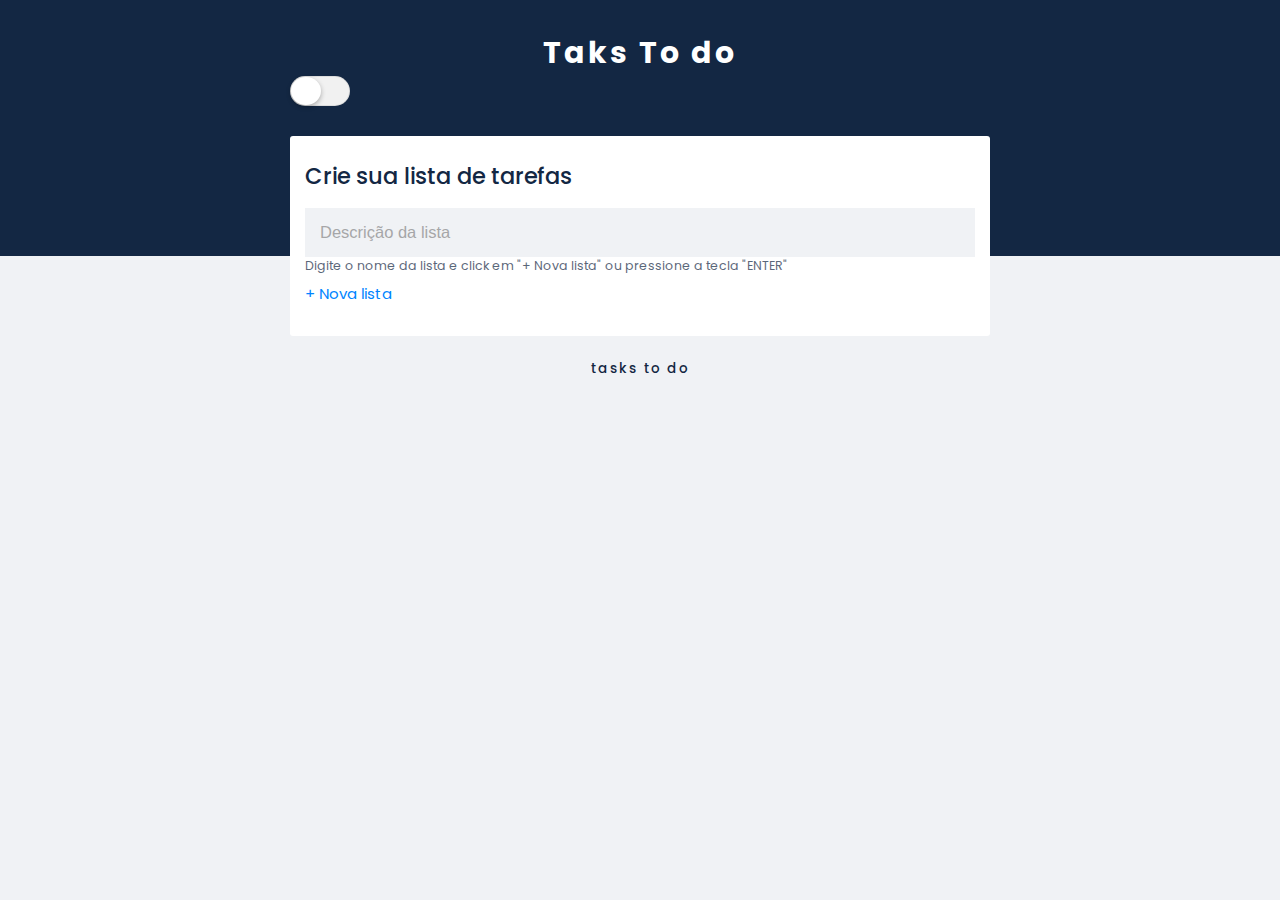
<file: index.html>
<!DOCTYPE html>
<html lang="pt-br">

<head>
    <meta charset="UTF-8">
    <meta name="viewport" content="width=device-width, initial-scale=1.0">
    <link rel="preconnect" href="https://fonts.gstatic.com">
    <link href="https://fonts.googleapis.com/css2?family=Poppins:wght@100;200;300;400;500;600;700;800&display=swap" rel="stylesheet">
    <link rel="stylesheet" href="./style.css">
    <title>To Do</title>
</head>

<body>
    <header>
        <div>
            <h1>Taks To do</h1>
            <input id="switch-shadow" class="switch switch--shadow" type="checkbox">
            <label for="switch-shadow"></label>

        </div>
    </header>

    <main class="container">
        <section class="actions">
            <h2>Crie sua lista de tarefas</h2>
            <div class="input-group">
                <label class="sr-only" for="list-description">Descrição da lista</label>
                <input type="text" id="list-description" class="default-input" name="list-description" placeholder="Descrição da lista">
                <small>Digite o nome da lista e click em "+ Nova lista" ou pressione a tecla "ENTER"</small>
                <a href="#" onclick="List.add()">+ Nova lista</a>
            </div>
        </section>

    </main>

    <footer>
        <h2>tasks to do</h2>
    </footer>
</body>

<script src="./scripts.js"></script>

</html>
</file>
<file: style.css>
/* global ========================== */
:root {
    --purple-blue: #6730ec;
    --gray-blue: #7984ee;
    --blue: #0085ff;
    --light-blue: #85c3ff;
    --baby-blue: #d2f6fc;
    --gray: #f0f2f5;
    --body-bg: #fafafa;
    --dark: #222b33;
    --dark-blue:#132743;
    --dark-blue2: #2a3742;
    --dark-body: #555;
}

html {
    font-size: 93.75%;
}

* {
    margin: 0;
    padding: 0;
    box-sizing: border-box;
}

body {
    background: var(--gray);
    font-family: 'Poppins', sans-serif;
    color: var(--dark-blue);
    transition: all 0.5s ease;
}

header {
    background: var(--dark-blue);
    color: white;
    padding: 2rem 0 10rem;
    text-align: center;

    font-size: 1rem;
    font-weight: 900;
    letter-spacing: 0.2rem;
    transition: all 0.5s ease;
}

header div {
    width: min(80vw, 700px);
    margin: auto;
}


h2 {
    display: flex;
    align-items: center;
    justify-content: space-between;
    font-weight: 500;
    padding: 0.5rem 0 1rem;
}

section {
    background: white;
    padding: 1rem;
    margin-bottom: 1rem;
    border-radius: 3px;
}

.sr-only {
    position: absolute;
    width: 1px;
    height: 1px;
    padding: 0;
    margin: -1px;
    overflow: hidden;
    white-space: nowrap;
    border-width: 0;
}

small {
    opacity: 0.7;
    display: block;
}

.invisible {
    opacity: 0;
}

/* dark mode ========================== */

.dark-header {
    background: var(--dark);
    color: var(--baby-blue);
}

.dark-body {
    background: var(--dark-blue2);
}

footer.dark {
    color: var(--baby-blue);
}

/* links, buttons and inputs ========================== */
.input-group a {
    text-decoration: none;
    color: var(--blue);
    display: block;
    margin-top: 0.5rem;
}

.input-group a:hover {
    color: var(--purple-blue);
}

.default-input {
    font-size: 1.1rem;
    width: 100%;
    padding: 1rem;
    border: none;
    background: var(--gray);
    box-sizing: 1px 1px 5px red;
}

.default-input:focus {
    outline: none;
}

::-webkit-input-placeholder {
    opacity: 0.6;
}

.task-description {
    display: flex;
    align-items: center;
    justify-content: space-between;
}

/* container ========================== */
main.container {
    width: min(80vw, 700px);
    margin: auto;
}

.switch {
    position: absolute;
    margin-right: -9999px;
    visibility: hidden;
}

.switch + label {
    display: block;
    position: relative;
    cursor: pointer;
    outline: none;
    user-select: none;
}

.switch--shadow + label {
    padding: 2px;
    width: 60px;
    height: 30px;
    background-color: #dddddd;
    border-radius: 60px;
}

.switch--shadow + label:before,
.switch--shadow + label:after {
    display: block;
    position: absolute;
    top: 1px;
    left: 1px;
    bottom: 1px;
    content: '';
}
.switch--shadow + label:before {
    right: 1px;
    background-color: #f1f1f1;
    border-radius: 60px;
    transition: all 0.4s;
}
.switch--shadow + label:after {
    width: 30px;
    background-color: #fff;
    border-radius: 100%;
    box-shadow: 0 2px 5px rgba(0, 0, 0, 0.3);
    transition: all 0.4s;
}

.switch--shadow:checked + label:before {
    background-color: #bbbbbb;
}

  .switch--shadow:checked + label:after {
    transform: translateX(28px);
}

/* actions list ========================== */
section.actions {
    height: 200px;
    margin-top: -8rem;
}


/* table ========================== */
table.tasks-table {
    background: var(--gray);
    width: 100%;
    margin-top: 1.5rem;
    padding: 1rem;
    border-spacing: 0 0.5rem;
}

thead th {
    font-weight: normal;
    padding: 0 0 1rem;
    text-align: left;
}

tbody td {
    padding: 0.8rem 1rem;
    background: white;
}

tbody td:first-child {
    width: 85%;
}

tbody td:last-child {
    text-align: center;
}

img {
    display: block;
    width: 1.5rem;
    cursor: pointer;
    margin-left: 1rem;
}

.checked {
    text-decoration: line-through;
}


/* footer ========================== */
footer {
    width: 100%;
    color: var(--dark-blue);
    font-size: 0.6rem;
    font-weight: 100;
    letter-spacing: 0.1rem;
    display: flex;
    align-items: center;
    justify-content: center;
    transition: all 0.5s ease;
}

/* responsive ========================== */
@media (min-width: 800px) {
    html {
        font-display: 87.5%;
    }
}
</file>
